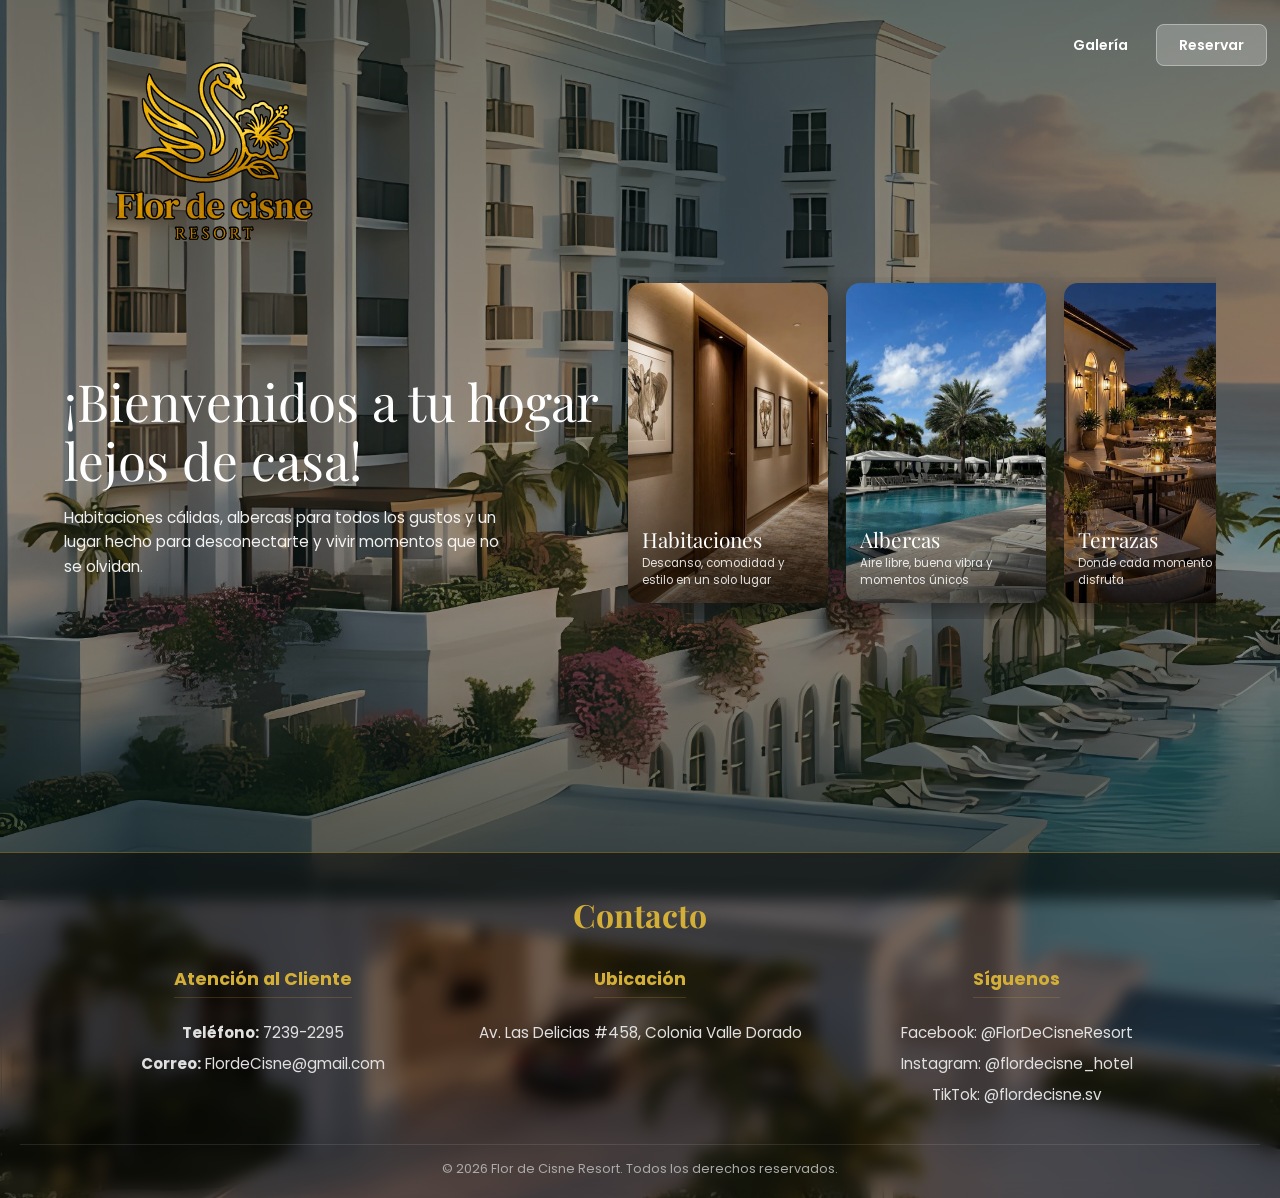
<file: index.html>
<!DOCTYPE html>
<html lang="es">
<head>
  <meta charset="UTF-8">
  <meta name="viewport" content="width=device-width, initial-scale=1">
  <title>Flor de Cisne Resort</title>

  <link rel="preconnect" href="https://fonts.googleapis.com">
  <link href="https://fonts.googleapis.com/css2?family=Playfair+Display:wght@400;600&family=Poppins:wght@400;600&display=swap" rel="stylesheet">

  <link rel="stylesheet" href="style.css">
</head>

<body class="inicio">

  <nav>
    <img src="TUTU.png" alt="Logo Flor de Cisne" class="logo-img">
    
    <ul class="menu" id="mn">
      <li><a href="galeria.html">Galería</a></li>
      <li><a class="btn-res" href="Reservar.html">Reservar</a></li>
    </ul>
  </nav>

  <header class="hero">
    <div>
      <h1>¡Bienvenidos a tu hogar lejos de casa!</h1>
      <p>Habitaciones cálidas, albercas para todos los gustos y un lugar hecho para desconectarte y vivir momentos que no se olvidan.</p>
    </div>

    <div class="carrusel">
      <a class="card" href="habitaciones.html" style="--img:url('habi.jpg'); --fb:linear-gradient(160deg,#a8743f,#3d2414)">
        <span>Habitaciones<small>Descanso, comodidad y estilo en un solo lugar</small></span>
      </a>
      <a class="card" href="albercas.html" style="--img:url('alber.jpg'); --fb:linear-gradient(160deg,#4fc3d1,#0b5a73)">
        <span>Albercas<small>Aire libre, buena vibra y momentos únicos</small></span>
      </a>
      <a class="card" href="terrazas.html" style="--img:url('terras.jpg'); --fb:linear-gradient(160deg,#3f8a63,#10281d)">
        <span>Terrazas<small>Donde cada momento se disfruta</small></span>

         <a class="card" href="Nuestro menú.html" style="--img:url('uli.jpg'); --fb:linear-gradient(160deg,#3f8a63,#10281d)">
         <span>Nuestro menú<small>Sabores Únicos para disfrutar cada momento</small></span>
      </a>
    </div>
  </header>

  <!-- SECCIÓN DE CONTACTO ELEGANTE -->
<footer class="footer-contacto">
  <h2 class="titulo-contacto">Contacto</h2>
  
  <div class="footer-grid">
    <!-- Columna 1: Atención -->
    <div class="footer-columna">
      <h3>Atención al Cliente</h3>
      <p><strong>Teléfono:</strong> 7239-2295</p>
      <p><strong>Correo:</strong> FlordeCisne@gmail.com</p>
    </div>

    <!-- Columna 2: Ubicación -->
    <div class="footer-columna">
      <h3>Ubicación</h3>
      <p>Av. Las Delicias #458, Colonia Valle Dorado</p>
    </div>

    <!-- Columna 3: Redes Sociales -->
    <div class="footer-columna">
      <h3>Síguenos</h3>
      <div class="redes-links">
        <a href="#">Facebook: @FlorDeCisneResort</a>
        <a href="#">Instagram: @flordecisne_hotel</a>
        <a href="#">TikTok: @flordecisne.sv</a>
      </div>
    </div>
  </div>

  <div class="footer-copy">
    <p>&copy; 2026 Flor de Cisne Resort. Todos los derechos reservados.</p>
  </div>
</footer>
</file>
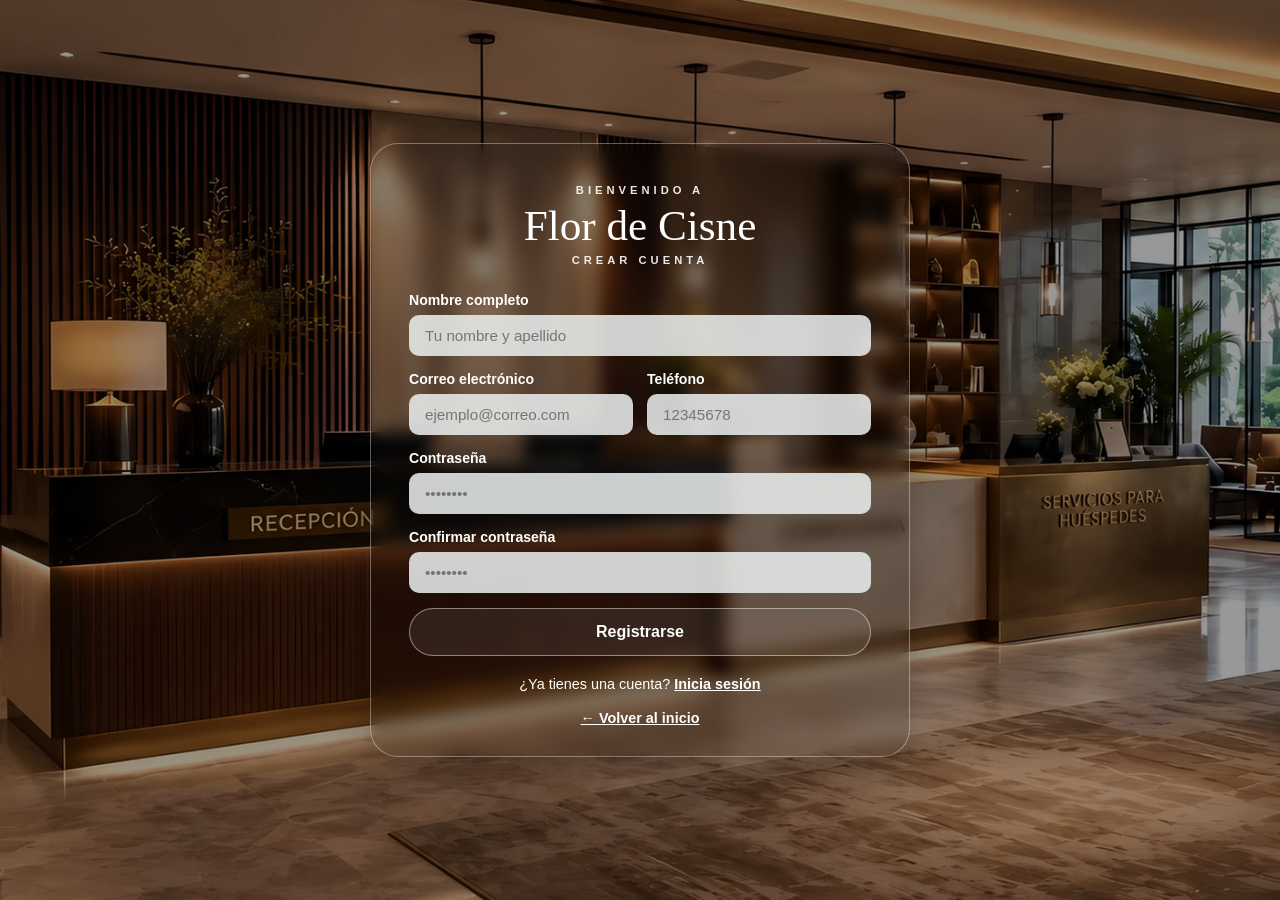
<file: crearcuenta.html>
<!DOCTYPE html>
<html lang="es">
<head>
  <meta charset="UTF-8">
  <meta name="viewport" content="width=device-width, initial-scale=1.0">
  <title>Crear Cuenta · Flor de Cisne</title>
  <!-- Tu único archivo de estilos -->
  <link rel="stylesheet" href="style.css">
</head>
<body class="body-reservas">

  <div class="reserva-card">
    <div class="reserva-subtitle">BIENVENIDO A</div>
    <h1 class="reserva-title">Flor de Cisne</h1>
    <div class="reserva-category">CREAR CUENTA</div>

    <form action="#" method="POST">
      <div class="reserva-form-group">
        <label for="nombre">Nombre completo</label>
        <input type="text" id="nombre" name="nombre" placeholder="Tu nombre y apellido" required>
      </div>

      <div class="reserva-form-row">
        <div class="reserva-form-group">
          <label for="correo">Correo electrónico</label>
          <input type="email" id="correo" name="correo" placeholder="ejemplo@correo.com" required>
        </div>
        <div class="reserva-form-group">
          <label for="telefono">Teléfono</label>
          <input type="tel" id="telefono" name="telefono" placeholder="12345678">
        </div>
      </div>

      <div class="reserva-form-group">
        <label for="password">Contraseña</label>
        <input type="password" id="password" name="password" placeholder="••••••••" required>
      </div>

      <div class="reserva-form-group">
        <label for="confirm-password">Confirmar contraseña</label>
        <input type="password" id="confirm-password" name="confirm-password" placeholder="••••••••" required>
      </div>

      <button type="submit" class="btn-confirmar-reserva">Registrarse</button>

      <!-- Enlace conectado de regreso a login.html -->
      <div style="text-align: center; margin-bottom: 18px; font-size: 0.9rem;">
        <span>¿Ya tienes una cuenta? </span>
        <a href="login.html" class="reserva-link-volver" style="display: inline;">Inicia sesión</a>
      </div>

      <a href="index.html" class="reserva-link-volver">&larr; Volver al inicio</a>
    </form>
  </div>

</body>
</html>
</file>
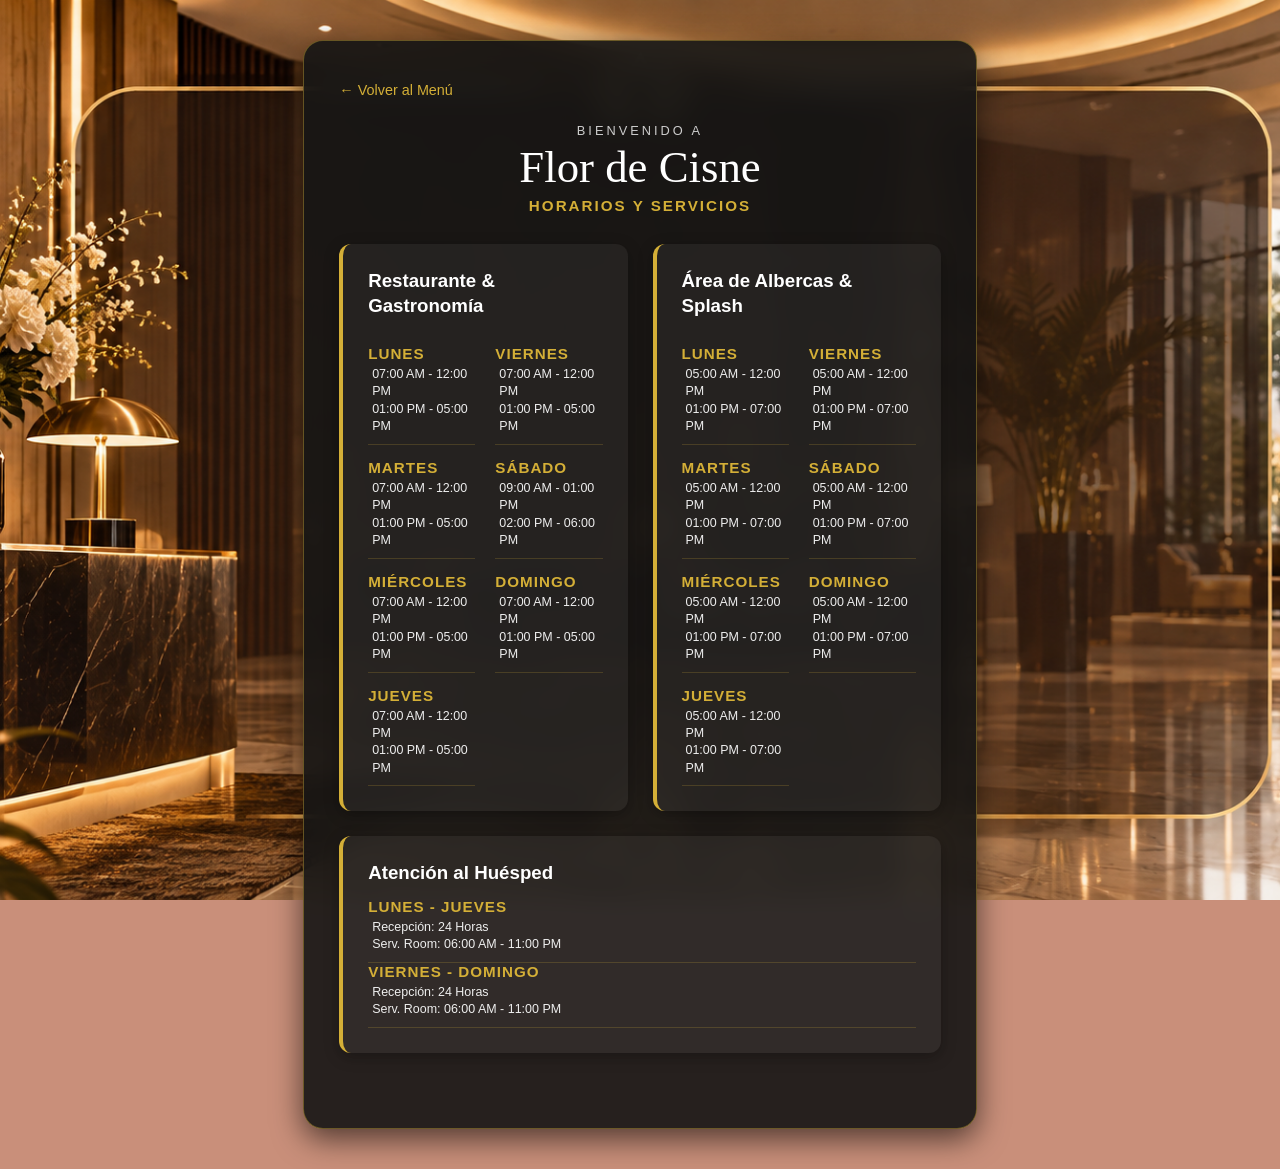
<file: horarios.html>
<!DOCTYPE html>
<html lang="es">
<head>
  <meta charset="UTF-8">
  <meta name="viewport" content="width=device-width, initial-scale=1.0">
  <title>Horarios y Servicios - Flor de Cisne</title>
  <link rel="stylesheet" href="style.css">
</head>
<body class="body-horarios">

  <div class="contenedor-principal">
    
    <div class="tarjeta-contenedor">
      <!-- Botón de regreso -->
      <a href="index.html" class="btn-volver">&larr; Volver al Menú</a>

      <!-- Encabezado -->
      <p class="subtitulo-bienvenida">BIENVENIDO A</p>
      <h1 class="logo-titulo">Flor de Cisne</h1>
      <h2 class="titulo-seccion">HORARIOS Y SERVICIOS</h2>

      <!-- Bloque de Horarios -->
      <div class="bloque-horarios">
        
        <!-- 1. Restaurante & Gastronomía -->
        <div class="item-servicio servicio-horario-dias">
          <h3>Restaurante & Gastronomía</h3>
          <div class="tabla-dias-grid">
            <div class="col-dias">
              <div class="fila-dia">
                <span class="nombre-dia">Lunes</span> 
                <span class="horas-dia">07:00 AM - 12:00 PM<br>01:00 PM - 05:00 PM</span>
              </div>
              <div class="fila-dia">
                <span class="nombre-dia">Martes</span> 
                <span class="horas-dia">07:00 AM - 12:00 PM<br>01:00 PM - 05:00 PM</span>
              </div>
              <div class="fila-dia">
                <span class="nombre-dia">Miércoles</span> 
                <span class="horas-dia">07:00 AM - 12:00 PM<br>01:00 PM - 05:00 PM</span>
              </div>
              <div class="fila-dia">
                <span class="nombre-dia">Jueves</span> 
                <span class="horas-dia">07:00 AM - 12:00 PM<br>01:00 PM - 05:00 PM</span>
              </div>
            </div>
            <div class="col-dias">
              <div class="fila-dia">
                <span class="nombre-dia">Viernes</span> 
                <span class="horas-dia">07:00 AM - 12:00 PM<br>01:00 PM - 05:00 PM</span>
              </div>
              <div class="fila-dia">
                <span class="nombre-dia">Sábado</span> 
                <span class="horas-dia">09:00 AM - 01:00 PM<br>02:00 PM - 06:00 PM</span>
              </div>
              <div class="fila-dia">
                <span class="nombre-dia">Domingo</span> 
                <span class="horas-dia">07:00 AM - 12:00 PM<br>01:00 PM - 05:00 PM</span>
              </div>
            </div>
          </div>
        </div>

        <hr class="linea-divisora">

        <!-- 2. Área de Albercas & Splash -->
        <div class="item-servicio servicio-horario-dias">
          <h3>Área de Albercas & Splash</h3>
          <div class="tabla-dias-grid">
            <div class="col-dias">
              <div class="fila-dia">
                <span class="nombre-dia">Lunes</span> 
                <span class="horas-dia">05:00 AM - 12:00 PM<br>01:00 PM - 07:00 PM</span>
              </div>
              <div class="fila-dia">
                <span class="nombre-dia">Martes</span> 
                <span class="horas-dia">05:00 AM - 12:00 PM<br>01:00 PM - 07:00 PM</span>
              </div>
              <div class="fila-dia">
                <span class="nombre-dia">Miércoles</span> 
                <span class="horas-dia">05:00 AM - 12:00 PM<br>01:00 PM - 07:00 PM</span>
              </div>
              <div class="fila-dia">
                <span class="nombre-dia">Jueves</span> 
                <span class="horas-dia">05:00 AM - 12:00 PM<br>01:00 PM - 07:00 PM</span>
              </div>
            </div>
            <div class="col-dias">
              <div class="fila-dia">
                <span class="nombre-dia">Viernes</span> 
                <span class="horas-dia">05:00 AM - 12:00 PM<br>01:00 PM - 07:00 PM</span>
              </div>
              <div class="fila-dia">
                <span class="nombre-dia">Sábado</span> 
                <span class="horas-dia">05:00 AM - 12:00 PM<br>01:00 PM - 07:00 PM</span>
              </div>
              <div class="fila-dia">
                <span class="nombre-dia">Domingo</span> 
                <span class="horas-dia">05:00 AM - 12:00 PM<br>01:00 PM - 07:00 PM</span>
              </div>
            </div>
          </div>
        </div>

        <hr class="linea-divisora">

        <!-- 3. Atención al Huésped -->
        <div class="item-servicio servicio-horario-dias tarjeta-atencion-huesped">
          <h3>Atención al Huésped</h3>
          <div class="tabla-dias-grid-alargada">
            <div class="col-dias">
              <div class="fila-dia">
                <span class="nombre-dia">Lunes - Jueves</span> 
                <span class="horas-dia">Recepción: 24 Horas<br>Serv. Room: 06:00 AM - 11:00 PM</span>
              </div>
            </div>
            <div class="col-dias">
              <div class="fila-dia">
                <span class="nombre-dia">Viernes - Domingo</span> 
                <span class="horas-dia">Recepción: 24 Horas<br>Serv. Room: 06:00 AM - 11:00 PM</span>
              </div>
            </div>
          </div>
        </div>

      </div>

    </div>

  </div>
</body>
</html>
</file>
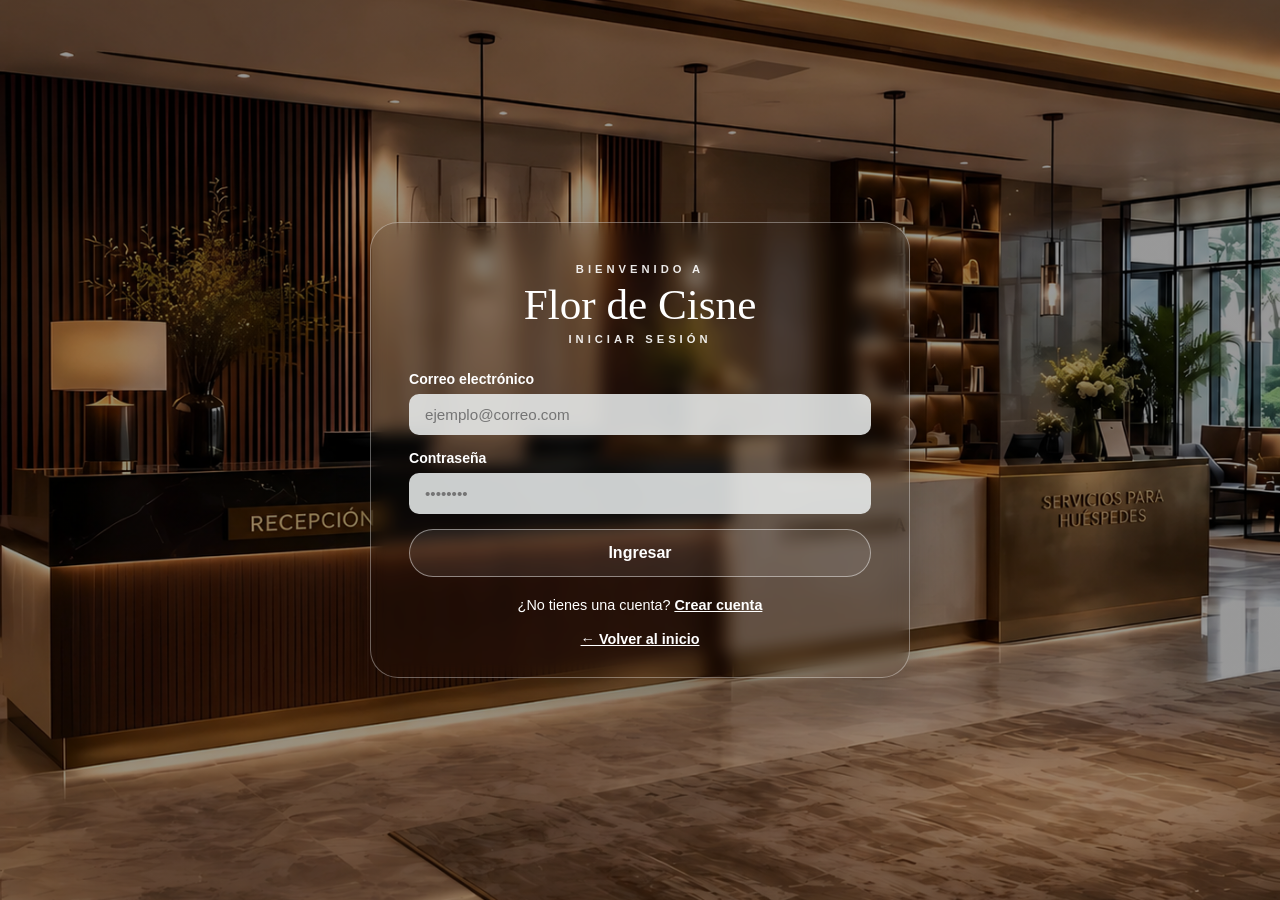
<file: login.html>
<!DOCTYPE html>
<html lang="es">
<head>
  <meta charset="UTF-8">
  <meta name="viewport" content="width=device-width, initial-scale=1.0">
  <title>Iniciar Sesión · Flor de Cisne</title>
  <!-- Tu único archivo de estilos -->
  <link rel="stylesheet" href="style.css">
</head>
<body class="body-reservas">

  <div class="reserva-card">
    <div class="reserva-subtitle">BIENVENIDO A</div>
    <h1 class="reserva-title">Flor de Cisne</h1>
    <div class="reserva-category">INICIAR SESIÓN</div>

    <form action="#" method="POST">
      <div class="reserva-form-group">
        <label for="correo">Correo electrónico</label>
        <input type="email" id="correo" name="correo" placeholder="ejemplo@correo.com" required>
      </div>

      <div class="reserva-form-group">
        <label for="password">Contraseña</label>
        <input type="password" id="password" name="password" placeholder="••••••••" required>
      </div>

      <button type="submit" class="btn-confirmar-reserva">Ingresar</button>

      <!-- Enlace conectado con crearcuenta.html -->
      <div style="text-align: center; margin-bottom: 18px; font-size: 0.9rem;">
        <span>¿No tienes una cuenta? </span>
        <a href="crearcuenta.html" class="reserva-link-volver" style="display: inline;">Crear cuenta</a>
      </div>

      <a href="index.html" class="reserva-link-volver">&larr; Volver al inicio</a>
    </form>
  </div>

</body>
</html>
</file>
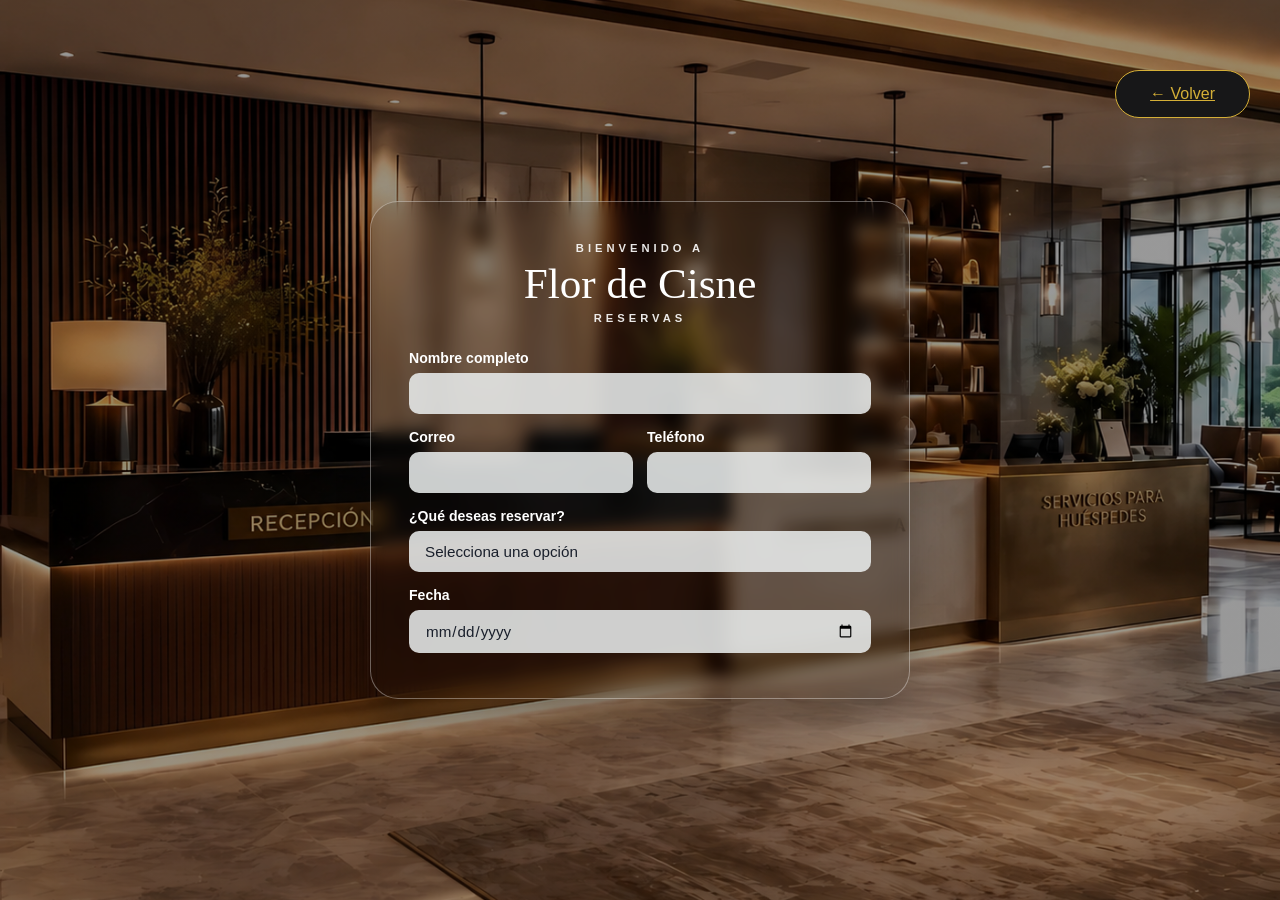
<file: Reservar.html>
<!DOCTYPE html>

<html lang="es">

<head>

  <meta charset="UTF-8">

  <meta name="viewport" content="width=device-width, initial-scale=1.0">
<!-- Botón de regreso -->
      <a href="index.html" class="boton boton-volver">← Volver</a>
  <title>Reserva · HTML</title>

  <!-- Tu único archivo de estilos -->

  <link rel="stylesheet" href="style.css">

</head>
<body class="body-reservas">


  <div class="reserva-card">
    <div class="reserva-subtitle">BIENVENIDO A</div>
    <h1 class="reserva-title">Flor de Cisne</h1>
    <div class="reserva-category">RESERVAS</div>



    <form action="#" method="POST">
      <div class="reserva-form-group">
        <label for="nombre">Nombre completo</label>
        <input type="text" id="nombre" name="nombre">
      </div>



      <div class="reserva-form-row">
        <div class="reserva-form-group">
          <label for="correo">Correo</label>
          <input type="email" id="correo" name="correo">
        </div>

        <div class="reserva-form-group">
          <label for="telefono">Teléfono</label>
          <input type="tel" id="telefono" name="telefono">
        </div>

      </div>



      <div class="reserva-form-group">
        <label for="opcion">¿Qué deseas reservar?</label>
        <select id="opcion" name="opcion">
          <option value="" disabled selected>Selecciona una opción</option>
          <option value="mesa">Mesa</option>
          <option value="evento">Evento</option>
        </select>

      </div>



      <div class="reserva-form-group">
        <label for="fecha">Fecha</label>
        <input type="date" id="fecha" name="fecha">
      </div>
</file>
<file: style.css>
*{
  margin: 0;
  padding: 0;
  box-sizing: border-box;
}

body {
  font-family: 'Poppins', sans-serif;
  background-color: #c98f7a;
  background-image:
    linear-gradient(rgba(0, 0, 0, 0.3), rgba(0, 0, 0, 0.3)),
    url("St-Regis.jpg");
  background-repeat: no-repeat;
  background-size: cover;
  background-position: center;
  background-attachment: fixed;
}

.main-header {
    background-color:var(--white);
    box-shadow:var(--shadow-subtle);
    position:sticky; /*posicion fija*/
    top: 0 ;/*alineado al borde superior*/
    z-index: 100px; /*permite de superposición*/
}
.poster {
  display: flex;
  flex-direction: column;
  align-items: center;
  justify-content: center;
  gap: 5px;
  height: auto;
  min-height: unset;
  padding: 5px 0;
}

/* =====================================================
   2. PÁGINAS INTERNAS 
   ===================================================== */
.promo {
  width: 560px;
  max-width: 100%;
  padding: 35px;
  text-align: center;
  color: white;
  background: rgba(47, 190, 159, 0.45);
  border: 1.5px solid rgba(255, 255, 255, 0.8);
  border-radius: 11px;
  backdrop-filter: blur(2px);
  box-shadow: 0 8px 25px rgba(0, 0, 0, 0.3);
  transition: transform 0.3s ease, box-shadow 0.3s ease;
}
.promo:hover {
  transform: scale(1.03);
  box-shadow: 0 0 20px 3px rgba(0, 0, 0, 0.3);
}

.etiqueta { font-size: 12px; letter-spacing: 6px; opacity: 0.85; }

.titulo {
  font-family: 'Playfair Display', serif;
  font-size: 64px;
  font-weight: 400;
  line-height: 1.05;
  margin-top: 10px;
  text-shadow: 0 2px 12px rgba(0, 0, 0, 0.35);
}
.titulo span { display: block; font-size: 22px; letter-spacing: 12px; margin-top: 8px; }

.promo hr { width: 80px; border: none; border-top: 1.5px solid white; margin: 18px auto; }
.descripcion { font-size: 15px; line-height: 1.7; }

.boton{
  /* Fondo oscuro semitransparente o negro */
  background-color: rgb(23, 23, 24); 
  
  /* Borde dorado fino */
  border: 1.5px solid #d4af37; 
  
  /* Forma de cápsula/píldora */
  border-radius: 50px; 
  
  /* Texto e ícono dorados */
  color: #d4af37;
  
  /* Tamaño y espaciado interno */
  padding: 8px 24px;
  font-size: 16px;
  font-family: sans-serif;
  
  /* Alineación del texto y la flecha */
  display: inline-flex;
  align-items: center;
  gap: 8px;
  
  cursor: pointer;
  
  /* Transición suave para el efecto hover */
  transition: all 0.3s ease;
}

/* Espaciado de la flecha */
.boton .flecha {
  font-size: 18px;
  transition: transform 0.3s ease;
}

/* Efecto al pasar el ratón (Hover) */
.boton:hover {
  background-color: #d4af37; /* El fondo se llena de dorado */
  color: #fffcfc  ;     /* El texto pasa a ser negro */
  border-color: #d4af37;
  box-shadow: 0 0 12px rgba(212, 175, 55, 0.4); /* Resplandor dorado tenue */
}

/* Animación opcional: la flecha se mueve un poco a la izquierda al hacer hover */
.boton:hover .flecha {
  transform: translateX(-3px);
}

.promo-pagina {
  position: relative;
  width: 100%;
  max-width: 100%;
  align-self: stretch;
  text-align: left;
  padding: 30px 40px;
  background: none;
  border: none;
  box-shadow: none;
  backdrop-filter: none;
}


.promo-pagina:hover { transform: none; box-shadow: none; }
.promo-pagina .etiqueta,
.promo-pagina .titulo,
.promo-pagina .descripcion { text-shadow: 0 2px 10px rgba(0, 0, 0, 0.7); }

.encabezado {
  position: relative;
  display: flex;
  justify-content: center;   /* centra el título en la pantalla */
  align-items: flex-start;
  min-height: 200px;         /* alto del logo, para que el hr no se suba */
}

.GALERIA {
  font-family: "Times New Roman", Times, serif !important;
  font-size: 3.8rem !important; /* <--- Aumenta este número para que sea más grande */
  font-weight: 300 !important;
  color: #ffffff !important;
  letter-spacing: 2px;
  text-align: center;

  margin-top: 50px !important; /* Si al crecer se desplaza, ajusta este margen */
  margin-bottom: 0 !important;
  margin-left: 0 !important;
  margin-right: 0 !important;
}

.logo-img {
  position: absolute;        /* el logo ya no empuja al título */
  left: 0;
  top: 0;
  width: 200px;    /*tamaño logo*/
  max-width: 100%;
  height: auto;
  object-fit: contain;
  image-rendering: auto;
}

.promo-pagina .titulo {
  font-size: 60px;
  margin: 0;
  margin-top: 50px;    /*sube o baja el titulo de los apartados*/
  text-align: center;
}

.promo-pagina hr { width: 100%; margin: 24px 0; }
.promo-pagina .descripcion { font-size: 16px; }

.boton-volver {
  position: absolute;
  top: 20px;
  right: 30px;
  margin-top: 50px;          /*Sube o baja el boton de volver*/
  padding: 14px 34px;
  font-size: 16px;
  z-index: 10;            
}

.descripcion-contenedor, .footer-contenedor { overflow: hidden; width: 100%; }

.descripcion-animada {
  display: block;
  text-align: center;         /* Centra el texto */
  margin: 0 auto;             /* Centra el bloque en el contenedor */
  max-width: 90%;             /* Evita que toque los bordes en pantallas chicas */
  color: #fff;
  opacity: 0;
  animation: zoom-out-fade 6s ease-in-out infinite;
}

@keyframes zoom-out-fade {
  /* Entrada: Empieza un poco más grande y se acerca suavemente */
  0% {
    opacity: 0;
    transform: scale(1.15);
  }
  20% {
    opacity: 1;
    transform: scale(1);
  }

  /* Permanencia: Se mantiene perfectamente visible */
  80% {
    opacity: 1;
    transform: scale(1);
  }

  /* Salida: Se aleja hacia el fondo mientras se desvanece */
  100% {
    opacity: 0;
    transform: scale(0.85);
  }
}
.footer-animado {
  display: inline-block; white-space: nowrap; color: #fff; opacity: 1;
  font-weight: 600; text-shadow: 0 2px 8px rgba(0, 0, 0, 0.8);
  animation: deslizar-footer 30s linear infinite;
}
@keyframes deslizar-footer {
  0%   { transform: translateX(100vw); }
  100% { transform: translateX(-100%); }
}

.main-footer { background: rgba(0, 0, 0, 0.5); padding: 14px 0; }

/* =====================================================
   3. GALERÍA / HABITACIONES / ALBERCAS /MENÚ (tarjetas)
   ===================================================== */
.galeria-habitaciones,
.lista-habitaciones {
  display: grid;
  grid-template-columns: repeat(2, 1fr);
  gap: 25px;
  margin-top: 30px;
  padding: 0 20px;
}

.tarjeta-habitacion {
  background: rgba(0, 0, 0, 0.4);
  border-radius: 12px;
  overflow: hidden;
  color: #fff;
  box-shadow: 0 8px 24px rgba(0, 0, 0, 0.35);
}
.img-habitacion {
  width: 100%;
  height: 220px;
  object-fit: cover;
  border-radius: 12px 12px 0 0;
}
.info-habitacion { 
  padding: 16px; 
}
.info-habitacion h2 { 
  font-family: 'Playfair Display', serif; font-weight: 400; margin-bottom: 6px; 
}
.detalles-habitacion { 
  font-size: .85rem; opacity: .85; margin-bottom: 8px; 
}
.desc-corta { 
  font-size: .9rem; line-height: 1.5; margin-bottom: 14px; 
}
.precio-reserva { 
  display: flex; justify-content: space-between; align-items: center; gap: 10px; 
}
.precio { 
  font-weight: 600; 
}

body.body-habitaciones {
  background-color: #1a2f3b;
  background-image:
    linear-gradient(rgba(0, 0, 0, 0.4), rgba(0, 0, 0, 0.4)),
    url("https://encrypted-tbn0.gstatic.com/images?q=tbn:ANd9GcRPkBNnQgbKHqYsQL2wlw4Anr12h_kqTwNxinQVvKV6TuEl6w5M19knKfwG&s=10");
  background-repeat: no-repeat;
  background-size: cover;
  background-position: center;
  background-attachment: fixed;
}

body.body-albercas {
  background-color: #1a2f3b;
  background-image:
    linear-gradient(rgba(0, 0, 0, 0.4), rgba(0, 0, 0, 0.4)),
    url("St-Regis.jpg");   /* pon aquí la foto de albercas */
  background-repeat: no-repeat;
  background-size: cover;
  background-position: center;
  background-attachment: fixed;
}

/* =====================================================
   4. PÁGINA DE RESERVA (reserva.html)
   ===================================================== */
.seccion-reserva { max-width: 600px; margin: 30px auto; padding: 0 16px; color: #fff; }
.form-reserva {
  display: flex; flex-direction: column; gap: 8px;
  background: rgba(60, 150, 120, 0.35);
  border: 1px solid rgba(255, 255, 255, 0.45);
  padding: 24px; border-radius: 16px;
}
.form-reserva label { font-weight: 600; margin-top: 8px; }
.form-reserva input,
.form-reserva select,
.form-reserva textarea {
  padding: 10px; border: 1px solid #ccc; border-radius: 8px;
  font-family: inherit; font-size: 1rem;
}
.form-reserva button { margin-top: 16px; padding: 12px; cursor: pointer; border: 0; }

/* =====================================================
   5. PORTADA NUEVA (index.html -> <body class="inicio">)
   ===================================================== */
body.inicio {
  --teal: #17b3a0;
  --hero: url("haha.jpg");   /* tu foto de fondo actual */

  min-height: 100vh;
  color: #fff;
  background-color: #06201d;
  background-image:
    linear-gradient(180deg, rgba(0,20,18,.55), rgba(0,20,18,.35) 60%, rgba(0,20,18,.7)),
    var(--hero);
  background-size: cover;
  background-position: center;
  background-attachment: fixed;
}
.inicio a { color: inherit; text-decoration: none; }

/* Barra superior */
.inicio nav { display: 
  flex; align-items: 
  center; justify-content: 
  space-between; gap: 5px; 
  padding: 10px 1vw; position: 
  relative; z-index: 1; }

.inicio .menu { 
  display: 
  flex; align-items: 
  center; gap: 28px; 
  font-size: .88rem; 
  font-weight: 600; }

.inicio .menu > li { list-style: none; }

.inicio .btn-res { 
  padding: 10px 22px;
   border-radius: 8px;
    background: rgba(255,255,255,.22); 
    border: 1px solid rgba(255,255,255,.35); }

.inicio .btn-res:hover { 
  background: rgba(255,255,255,.35); }

.inicio .burger {
   display: none; 
   background: none; 
   border: 0;
    color: #fff; 
    font-size: 1.6rem; 
    cursor: pointer; }

/* Portada */
.inicio .hero { 
  display: grid; 
  grid-template-columns: minmax(0,1fr) minmax(0,1.1fr); 
  gap: 30px; 
  align-items: center; 
  padding: 6vh 5vw 40px;
   min-height: 78vh; }

.inicio .hero h1 { font-family: 'Playfair Display', Georgia, serif; font-weight: 400; font-size: clamp(2rem, 4.4vw, 3.2rem); line-height: 1.15; margin-bottom: 16px;  margin-top: 55px !important; /* <--- AGREGA ESTA LÍNEA para bajar el texto */}
.inicio .hero h1 b { font-weight: 600; }
.inicio .hero p { max-width: 440px; line-height: 1.6; font-size: .95rem; opacity: .92; }

/* Tarjetas */
.inicio .carrusel { display: flex; gap: 18px; overflow-x: auto; padding: 6px 4px 16px; scroll-snap-type: x mandatory; }
.inicio .card {
  flex: 0 0 200px; height: 320px; border-radius: 14px;
  scroll-snap-align: start; position: relative; overflow: hidden;
  background-size: cover; background-position: center;
  background-image: linear-gradient(0deg, rgba(0,0,0,.65), transparent 55%), var(--img, none), var(--fb);
  box-shadow: 0 10px 26px rgba(0,0,0,.4);
  transition: transform .25s;
}
.inicio .card:hover { transform: translateY(-6px); }
.inicio .card span { position: absolute; left: 14px; right: 14px; bottom: 14px; font-family: 'Playfair Display', serif; font-size: 1.3rem; }
.inicio .card small { display: block; font: 400 .72rem Poppins, sans-serif; opacity: .85; margin-top: 2px; }

/* Contacto */
.inicio #contacto { text-align: center; padding: 30px 5vw 40px; font-size: .9rem; line-height: 1.8; background: rgba(0,0,0,.3); }
.inicio #contacto h2 { font-family: 'Playfair Display', serif; font-weight: 400; margin-bottom: 6px; }

/* =====================================================
   6. CELULAR
   ===================================================== */
@media (max-width: 600px) {
  .titulo { font-size: 38px; }
  .titulo span { font-size: 16px; letter-spacing: 8px; }
  .descripcion { font-size: 13px; }
  .promo { padding: 28px 22px; }
  .promo-pagina { padding: 28px 20px; }
  .encabezado { flex-direction: column; gap: 14px; text-align: center; }
  .promo-pagina .titulo { font-size: 38px; }
  .boton-volver { top: 10px; right: 10px; }
  .galeria-habitaciones, .lista-habitaciones { grid-template-columns: 1fr; }
}

@media (max-width: 820px) {
  .inicio .burger { display: block; }
  .inicio .menu { display: none; position: absolute; top: 100%; left: 5vw; right: 5vw; flex-direction: column; align-items: flex-start; gap: 14px; padding: 18px; border-radius: 12px; background: rgba(6,32,29,.96); }
  .inicio .menu.abierto { display: flex; }
  .inicio .hero { grid-template-columns: 1fr; min-height: auto; }
}

/* Fondo exclusivo para la página de albercas */
body.body-albercas {
  background-color: #1a2f3b; /* Color de respaldo */
  background-image: 
    linear-gradient(rgba(0, 0, 0, 0.4), rgba(0, 0, 0, 0.4)),
    url("yamequieroirrrrr.jpg");
  background-repeat: no-repeat;
  background-size: cover;
  background-position: center;
  background-attachment: fixed;
}

/* Fondo exclusivo para la página de terrazas */
body.body-terrazas {
  background-color: #1a2f3b; /* Color de respaldo */
  background-image: 
    linear-gradient(rgba(0, 0, 0, 0.4), rgba(0, 0, 0, 0.4)),
    url("2\ \(1\).jpg");
  background-repeat: no-repeat;
  background-size: cover;
  background-position: center center;

  /* Mantiene la imagen estática al hacer scroll */
  background-attachment: fixed; 

  /* Mantiene la nitidez al escalar */
  image-rendering: -webkit-optimize-contrast;
  image-rendering: crisp-edges;
}

/* Fondo exclusivo para la página de habitaciones */
body.body-habitaciones {
  background-color: #1a2f3b; /* Color de respaldo */
  background-image: 
    linear-gradient(rgba(0, 0, 0, 0.4), rgba(0, 0, 0, 0.4)),
    url("abi.jpg");
  background-repeat: no-repeat;
  background-size: cover;
  background-position: center center;

  /* Mantiene la imagen estática al hacer scroll */
  background-attachment: fixed; 

  /* Mantiene la nitidez al escalar */
  image-rendering: -webkit-optimize-contrast;
  image-rendering: crisp-edges;
}

/* Sección principal del pie de página */
.seccion-contacto {
  background-color: rgba(0, 0, 0, 0.75);
  padding: 30px 50px;
  color: #ffffff;
  border-top: 1px solid rgba(255, 255, 255, 0.15);
}

.seccion-contacto h2 {
  text-align: center;
  font-size: 24px;
  margin-bottom: 20px;
  color: #ffffff;
}

/* Fila Superior: Distribución en dos columnas */
.contacto-contenedor {
  display: flex;
  justify-content: space-between;
  align-items: center;
  max-width: 1000px;
  margin: 0 auto;
  gap: 30px;
}

.columna-contacto p,
.redes-fila p {
  margin: 6px 0;
  font-size: 15px;
  color: #ffffff;
  text-shadow: 1px 1px 3px rgba(0, 0, 0, 0.8);
}

.columna-izquierda {
  text-align: left;
}

.columna-derecha {
  text-align: right;
}

/* Fila Inferior: Redes sociales alineadas horizontalmente */
.redes-fila {
  display: flex;
  justify-content: center; /* Centradas horizontalmente */
  gap: 35px;               /* Espacio horizontal entre cada red */
  margin-top: 20px;
  padding-top: 15px;
  border-top: 1px solid rgba(255, 255, 255, 0.1); /* Línea divisoria muy suave */
}

/* Adaptabilidad para teléfonos móviles */
@media (max-width: 768px) {
  .contacto-contenedor,
  .redes-fila {
    flex-direction: column;
    text-align: center;
    gap: 10px;
  }
  .columna-izquierda,
  .columna-derecha {
    text-align: center;
  }
}

/* =====================================================
   4. PÁGINA DE RESERVA (reservas.html) - EXACTO A LA IMAGEN
   ===================================================== */

/* Fondo verde esmeralda para reservas.html */
body.body-reservas {

  min-height: 100vh;
  display: flex;
  justify-content: center;
  align-items: center;
  padding: 30px 15px;
  background-image: 
    linear-gradient(rgba(0, 0, 0, 0.4), rgba(0, 0, 0, 0.4)),
    url("hil.png");

  /* Agrega estas 4 líneas aquí abajo: */
  background-repeat: no-repeat;
  background-size: cover;
  background-position: center;
  background-attachment: fixed;
}


/* Tarjeta principal contenedora */
/* Tarjeta extra transparente */
.reserva-card {
  width: 100%;
  max-width: 540px;
  /* Reducimos la opacidad a 0.12 para que sea muy transparente */
  background: rgba(0, 0, 0, 0.12); 
  /* Mantenemos un desenfoque ligero para que el texto se siga leyendo */
  backdrop-filter: blur(8px);
  -webkit-backdrop-filter: blur(8px);
  /* Un borde un poco más marcado para que se siga notando la forma del cuadro */
  border: 1px solid rgba(255, 255, 255, 0.35);
  border-radius: 28px;
  padding: 40px 38px 30px 38px;
  box-shadow: 0 15px 35px rgba(0, 0, 0, 0.2);
  color: #ffffff;
}

/* Encabezados */
.reserva-subtitle {
  text-align: center;
  font-size: 0.7rem;
  letter-spacing: 4px;
  text-transform: uppercase;
  font-weight: 700;
  color: #ffffff;
  margin-bottom: 6px;
  opacity: 0.9;
}

.reserva-title {
  text-align: center;
  font-family: 'Playfair Display', serif;
  font-size: 2.7rem;
  font-weight: 400;
  margin-bottom: 4px;
  color: #ffffff;
  line-height: 1.1;
}

.reserva-category {
  text-align: center;
  font-size: 0.7rem;
  letter-spacing: 4px;
  text-transform: uppercase;
  font-weight: 700;
  color: #ffffff;
  margin-bottom: 26px;
  opacity: 0.9;
}

/* Formulario */
.reserva-form-group {
  margin-bottom: 15px;
}

.reserva-form-row {
  display: flex;
  gap: 14px;
}

.reserva-form-row .reserva-form-group {
  flex: 1;
}

.reserva-card label {
  display: block;
  font-weight: 700;
  font-size: 0.88rem;
  margin-bottom: 7px;
  color: #ffffff;
}

/* Inputs con fondo gris/hueso exacto */
.reserva-card input,
.reserva-card select,
.reserva-card textarea {
  width: 100%;
  padding: 12px 16px;
  border-radius: 10px;
  border: none;
  background-color: #ebeeeedc;
  font-size: 0.95rem;
  color: #1a202c;
  outline: none;
  font-family: 'Poppins', sans-serif;
}

.reserva-card input:focus,
.reserva-card select:focus,
.reserva-card textarea:focus {
  background-color: #ffffff;
}

.reserva-card textarea {
  resize: vertical;
  min-height: 85px;
}

.reserva-card select {
  cursor: pointer;
  appearance: none;
  background-image: url("data:image/svg+xml;utf8,<svg xmlns='http://www.w3.org/2000/svg' width='16' height='16' viewBox='0 0 24 24' fill='none' stroke='%20111827' stroke-width='2' stroke-linecap='round' stroke-linejoin='round'><polyline points='6 9 12 15 18 9'></polyline></svg>");
  background-repeat: no-repeat;
  background-position: right 14px center;
  padding-right: 36px;
}

/* Cuadro con borde punteado */
.reserva-info-box {
  border: 1px dashed rgba(255, 255, 255, 0.45);
  border-radius: 12px;
  padding: 14px 18px;
  text-align: center;
  font-size: 0.9rem;
  font-weight: 600;
  color: #ffffff;
  margin-top: 20px;
  margin-bottom: 18px;
}

/* Botón "Confirmar reserva" */
.btn-confirmar-reserva {
  width: 100%;
  padding: 14px;
  border-radius: 50px;
  border: 1px solid rgba(255, 255, 255, 0.45);
  background: rgba(255, 255, 255, 0.08);
  color: #ffffff;
  font-size: 1rem;
  font-weight: 700;
  cursor: pointer;
  transition: background 0.2s ease;
  margin-bottom: 20px;
}

.btn-confirmar-reserva:hover {
  background: rgba(255, 255, 255, 0.18);
}

/* Enlace Volver al inicio */
.reserva-link-volver {
  display: block;
  text-align: center;
  color: #ffffff;
  text-decoration: underline;
  font-size: 0.9rem;
  font-weight: 600;
}

.reserva-link-volver:hover {
  opacity: 0.8;
}

/* Solo el logo del index */
.inicio nav .logo-img {
  position: absolute;
  top: 0.5px;
  left: 5vw;
  width: 300px;
  height: auto;
}

.inicio nav {
  min-height: 90px;
}

/* Mantiene el menú a la derecha */
.inicio nav .menu {
  margin-left: auto;
}

@media (max-width: 820px) {
  .inicio nav .logo-img {
    width: 110px;
    left: 20px;
  }

}

/* Estilos para la sección de Contacto estilo Glassmorphism */
.footer-contacto {
  background: rgba(0, 0, 0, 0.5); /* Fondo oscuro transparente */
  backdrop-filter: blur(8px); /* Efecto difuminado en el fondo */
  border-top: 1px solid rgba(212, 175, 55, 0.4); /* Línea superior dorada */
  color: #ffffff;
  padding: 40px 20px 20px 20px;
  margin-top: 60px;
}

.titulo-contacto {
  text-align: center;
  font-family: 'Playfair Display', serif, sans-serif;
  color: #d4af37; /* Dorado */
  font-size: 2rem;
  margin-bottom: 30px;
}

.footer-grid {
  max-width: 1100px;
  margin: 0 auto;
  display: flex;
  justify-content: space-around;
  flex-wrap: wrap;
  gap: 30px;
}

.footer-columna {
  flex: 1;
  min-width: 240px;
  text-align: center;
}

.footer-columna h3 {
  color: #d4af37;
  font-size: 1.1rem;
  margin-bottom: 15px;
  border-bottom: 1px solid rgba(212, 175, 55, 0.2);
  padding-bottom: 5px;
  display: inline-block;
}

.footer-columna p {
  margin: 8px 0;
  font-size: 0.95rem;
  color: #e0e0e0;
}

.redes-links a {
  display: block;
  color: #e0e0e0;
  text-decoration: none;
  margin: 8px 0;
  font-size: 0.95rem;
  transition: color 0.3s ease;
}

.redes-links a:hover {
  color: #d4af37;
}

.footer-copy {
  text-align: center;
  margin-top: 30px;
  padding-top: 15px;
  border-top: 1px solid rgba(255, 255, 255, 0.1);
  font-size: 0.8rem;
  color: #aaaaaa;
}

/* 1. Definimos el efecto de respiración */
@keyframes respiracion {
  0% {
    transform: scale(1); /* Tamaño normal */
    opacity: 0.8;
  }
  50% {
    transform: scale(1.08); /* Se agranda un 8% */
    opacity: 1;
    color: #d4af37; /* Opcional: cambia a dorado al agrandarse */
  }
  100% {
    transform: scale(1); /* Vuelve al tamaño normal */
    opacity: 0.8;
  }
}

/* 2. Aplicamos el efecto al texto dentro de footer-copy */
.footer-copy p {
  display: inline-block; /* Requerido para que el transform scale funcione correctamente */
  animation: respiracion 3s infinite ease-in-out; /* Dura 3 segundos y se repite para siempre */
}

/* Ampliamos la tarjeta para que ocupe casi toda la pantalla */
.tarjeta-contenedor {
  width: 92% !important;
  max-width: 1100px !important;    /* Permite extenderse horizontalmente */
  max-height: none !important;      /* Elimina el límite de altura */
  height: auto !important;
  overflow: visible !important;     /* Quita la barra de scroll vertical */
  margin: 40px auto !important;
  padding: 40px 35px !important;
  background: rgba(20, 20, 20, 0.70) !important;
  backdrop-filter: blur(15px);
  -webkit-backdrop-filter: blur(15px);
  border-radius: 20px;
  border: 1px solid rgba(212, 175, 55, 0.35);
  color: #ffffff;
  box-sizing: border-box;
}

/* Distribuimos las secciones en cuadrícula (dos columnas espaciosas) */
.bloque-horarios {
  display: grid !important;
  grid-template-columns: repeat(2, 1fr) !important; /* Separa los horarios en 2 columnas */
  gap: 25px 40px !important;                       /* Espaciado amplio entre cajas */
  text-align: left;
  margin-top: 30px;
  margin-bottom: 40px;
}

/* Ocultamos las líneas divisoras antiguas */
.linea-divisora {
  display: none !important;
}

/* Estilo para cada tarjeta de servicio */
.item-servicio {
  background: rgba(255, 255, 255, 0.05);
  padding: 20px;
  border-radius: 12px;
  border-left: 3px solid #d4af37; /* Detalle elegante en dorado */
}

/* Estructura para el formulario en la parte inferior */
.form-reserva {
  max-width: 700px !important;
  margin: 0 auto !important;
  border-top: 1px solid rgba(212, 175, 55, 0.4);
  padding-top: 30px;
}

/* =========================================================
   PARCHE PARA RESETEAR NAVEGACIÓN Y TÍTULOS SUPERIORES
   ========================================================= */

/* Forzamos a que nada arriba tenga position: absolute */
.tarjeta-contenedor *,
.btn-volver,
.subtitulo-bienvenida,
.logo-titulo,
.titulo-seccion,
.btn-reserva {
  position: static !important;
  display: block !important;
  float: none !important;
}

.btn-volver {
  display: inline-block !important;
  color: #d4af37 !important;
  text-decoration: none !important;
  margin-bottom: 15px !important;
}

.subtitulo-bienvenida {
  font-size: 0.8rem !important;
  letter-spacing: 3px !important;
  margin: 0 0 5px 0 !important;
  text-align: center !important;
  color: #cccccc !important;
}

.logo-titulo {
  font-family: "Times New Roman", Times, serif !important;
  font-size: 2.6rem !important;
  font-weight: 300 !important;
  margin: 0 0 5px 0 !important;
  text-align: center !important;
  color: #ffffff !important;
}

.titulo-seccion {
  font-size: 0.95rem !important;
  letter-spacing: 2px !important;
  margin: 0 0 20px 0 !important;
  text-align: center !important;
  color: #d4af37 !important;
}

.btn-reserva {
  display: inline-block !important;
  padding: 8px 18px !important;
  background-color: #ffffff !important;
  color: #111111 !important;
  border-radius: 20px !important;
  text-decoration: none !important;
  font-size: 0.85rem !important;
  font-weight: bold !important;
  margin: 10px auto 25px auto !important;
  width: fit-content !important;
  text-align: center !important;
}

/* =========================================================
   CÓDIGO UNIFICADO COMPLETO (FONDO DE PÁGINA + TARJETA NEGRA)
   ========================================================= */

/* 1. Fondo general (afecta únicamente a las páginas que usen <body class="body-reservas">) */
body.body-horarios {
  margin: 0 !important;
  padding: 0 !important;
  /* La imagen va aquí afuera de la tarjeta */
  background-image: url('hol.png') !important; 
  background-size: cover !important;
  background-position: center !important;
  background-repeat: no-repeat !important;
  background-attachment: fixed !important;
  
  /* Centra la tarjeta en la pantalla */
  display: flex !important;
  justify-content: center !important;
  align-items: center !important;
  min-height: 100vh !important;
}

/* 2. Tarjeta principal (se mantiene oscura por dentro) */
.tarjeta-contenedor {
  width: 92% !important;
  max-width: 1000px !important;
  margin: 40px auto !important;
  padding: 40px 35px !important;
  
  /* Fondo negro/oscuro de la tarjeta */
  background: rgba(20, 20, 20, 0.90) !important; 
  backdrop-filter: blur(12px) !important;
  -webkit-backdrop-filter: blur(12px) !important;
  border-radius: 20px !important;
  border: 1px solid rgba(212, 175, 55, 0.4) !important;
  box-shadow: 0 10px 30px rgba(0, 0, 0, 0.6) !important;
}

/* 3. Botón Volver al Menú */
.tarjeta-contenedor .btn-volver {
  position: relative !important;
  display: inline-block !important;
  color: #d4af37 !important;
  text-decoration: none !important;
  font-size: 0.9rem !important;
  margin-bottom: 25px !important;
  cursor: pointer !important;
  z-index: 10 !important;
}

/* 4. Títulos centrados */
.tarjeta-contenedor .subtitulo-bienvenida {
  position: static !important;
  display: block !important;
  text-align: center !important;
  font-size: 0.8rem !important;
  letter-spacing: 3px !important;
  color: #cccccc !important;
  margin: 0 0 5px 0 !important;
}

.tarjeta-contenedor .logo-titulo {
  position: static !important;
  display: block !important;
  text-align: center !important;
  font-family: "Times New Roman", Times, serif !important;
  font-size: 2.8rem !important;
  font-weight: 300 !important;
  color: #ffffff !important;
  margin: 0 0 5px 0 !important;
  line-height: 1.1 !important;
}

.tarjeta-contenedor .titulo-seccion {
  position: static !important;
  display: block !important;
  text-align: center !important;
  font-size: 0.95rem !important;
  letter-spacing: 2px !important;
  color: #d4af37 !important;
  margin: 0 0 20px 0 !important;
}

.tarjeta-contenedor .btn-reserva {
  position: static !important;
  display: table !important;
  margin: 0 auto 30px auto !important;
  padding: 10px 24px !important;
  background-color: #ffffff !important;
  color: #111111 !important;
  border-radius: 20px !important;
  text-decoration: none !important;
  font-size: 0.85rem !important;
  font-weight: bold !important;
  text-align: center !important;
}

/* 5. Cuadrícula de 2 columnas */
.tarjeta-contenedor .bloque-horarios {
  display: grid !important;
  grid-template-columns: repeat(2, 1fr) !important;
  gap: 25px !important;
  margin: 30px 0 35px 0 !important;
}

/* 6. Ocultar líneas divisoras viejas */
.tarjeta-contenedor .linea-divisora {
  display: none !important;
}

/* 7. Tarjetas de servicios internas */
.tarjeta-contenedor .bloque-horarios > div,
.tarjeta-contenedor .item-servicio {
  background: rgba(255, 255, 255, 0.05) !important;
  border-radius: 12px !important;
  border-left: 4px solid #d4af37 !important;
  padding: 25px 25px !important;
  box-shadow: 0 4px 15px rgba(0, 0, 0, 0.3) !important;
  display: flex !important;
  flex-direction: column !important;
  justify-content: flex-start !important;
}

.tarjeta-contenedor .bloque-horarios h3 {
  margin-bottom: 12px !important;
  line-height: 1.3 !important;
}

.tarjeta-contenedor .bloque-horarios p {
  margin-bottom: 8px !important;
  line-height: 1.4 !important;
}

/* Horas suaves */
.tarjeta-contenedor .bloque-horarios strong,
.tarjeta-contenedor .bloque-horarios b {
  font-weight: normal !important;
  color: #dddddd !important;
}

/* =========================================================
   7. FORMULARIO DE RESERVA PREMIUM
   ========================================================= */

/* Contenedor del Formulario */
.tarjeta-contenedor form,
.tarjeta-contenedor .seccion-reserva,
.tarjeta-contenedor [class*="formulario"] {
  background: rgba(15, 35, 25, 0.6) !important;
  backdrop-filter: blur(8px) !important;
  border: 1px solid rgba(212, 175, 55, 0.3) !important;
  border-radius: 16px !important;
  padding: 30px !important;
  margin-top: 40px !important;
  box-shadow: 0 8px 25px rgba(0, 0, 0, 0.4) !important;
}

/* Título del Formulario */
.tarjeta-contenedor form h2,
.tarjeta-contenedor form h3,
.tarjeta-contenedor .seccion-reserva h2 {
  color: #ffffff !important;
  font-size: 1.4rem !important;
  margin-bottom: 20px !important;
  border-bottom: 1px solid rgba(212, 175, 55, 0.2) !important;
  padding-bottom: 10px !important;
}

/* Etiquetas (Labels) */
.tarjeta-contenedor form label {
  display: block !important;
  color: #d4af37 !important;
  font-size: 0.85rem !important;
  font-weight: 600 !important;
  letter-spacing: 1px !important;
  margin: 15px 0 6px 0 !important;
}

/* Inputs y Selects a ancho completo con estilo elegante */
.tarjeta-contenedor form input[type="text"],
.tarjeta-contenedor form input[type="email"],
.tarjeta-contenedor form select {
  width: 100% !important;
  box-sizing: border-box !important;
  padding: 12px 15px !important;
  background: rgba(255, 255, 255, 0.95) !important;
  border: 1px solid transparent !important;
  border-radius: 8px !important;
  color: #111111 !important;
  font-size: 0.95rem !important;
  outline: none !important;
  transition: all 0.3s ease !important;
}

.tarjeta-contenedor form input:focus,
.tarjeta-contenedor form select:focus {
  border-color: #d4af37 !important;
  box-shadow: 0 0 8px rgba(212, 175, 55, 0.5) !important;
}

/* Botón de Enviar Reserva */
.tarjeta-contenedor form button,
.tarjeta-contenedor form input[type="submit"] {
  display: block !important;
  width: 100% !important;
  margin-top: 25px !important;
  padding: 14px !important;
  background: linear-gradient(135deg, #d4af37 0%, #aa820a 100%) !important;
  color: #000000 !important;
  font-weight: bold !important;
  font-size: 0.95rem !important;
  letter-spacing: 1px !important;
  border: none !important;
  border-radius: 8px !important;
  cursor: pointer !important;
  transition: transform 0.2s ease, box-shadow 0.2s ease !important;
}

.tarjeta-contenedor form button:hover,
.tarjeta-contenedor form input[type="submit"]:hover {
  transform: translateY(-2px) !important;
  box-shadow: 0 4px 15px rgba(212, 175, 55, 0.4) !important;
}

/* 8. Celulares (1 columna) */
@media (max-width: 700px) {
  .tarjeta-contenedor .bloque-horarios {
    grid-template-columns: 1fr !important;
  }
}

/* =========================================================
   DETALLES FINALES Y EFECTOS INTERACTIVOS
   ========================================================= */

/* 1. Desplazamiento suave al hacer clic en el botón de reserva */
html {
  scroll-behavior: smooth;
}

/* 2. Efecto Hover en las tarjetas de servicio */
.tarjeta-contenedor .item-servicio {
  transition: transform 0.3s ease, border-color 0.3s ease, box-shadow 0.3s ease !important;
}

.tarjeta-contenedor .item-servicio:hover {
  transform: translateY(-3px) !important;
  border-left-color: #ffffff !important;
  box-shadow: 0 8px 20px rgba(212, 175, 55, 0.2) !important;
}

/* 3. Estilo elegante para el selector (Select) del formulario */
.tarjeta-contenedor form select {
  cursor: pointer !important;
  background-color: #ffffff !important;
}

.tarjeta-contenedor form select option {
  background-color: #1a1a1a !important;
  color: #ffffff !important;
  padding: 10px !important;
}

/* 4. Feedback visual al presionar el botón de enviar */
.tarjeta-contenedor form button:active {
  transform: translateY(1px) !important;
}

/* =========================================================
   DISTINCIÓN Y ESPACIADO CLARO PARA DÍAS Y HORARIOS
   ========================================================= */

/* Espacio más amplio entre las columnas de días */
.tarjeta-contenedor .tabla-dias-grid {
  display: grid !important;
  grid-template-columns: 1fr 1fr !important;
  gap: 20px !important;
  margin-top: 15px !important;
}

.tarjeta-contenedor .col-dias {
  display: flex !important;
  flex-direction: column !important;
  gap: 14px !important; /* Más aire vertical entre cada día */
}

/* Fila de cada día con separación visual */
.tarjeta-contenedor .fila-dia {
  display: flex !important;
  flex-direction: column !important;
  border-bottom: 1px solid rgba(212, 175, 55, 0.2) !important;
  padding-bottom: 8px !important;
}

/* Nombre del día destacado (Lunes, Martes, etc.) */
.tarjeta-contenedor .nombre-dia {
  font-weight: 700 !important;
  color: #d4af37 !important; /* Dorado para destacar el día */
  font-size: 0.95rem !important; /* Letra más grande para el día */
  letter-spacing: 1px !important;
  text-transform: uppercase !important;
  margin-bottom: 4px !important;
}

/* Horas en un tono suave y bien separadas */
.tarjeta-contenedor .horas-dia {
  color: #eeeeee !important;
  font-size: 0.78rem !important;
  line-height: 1.4 !important;
  padding-left: 4px !important;
}

.tarjeta-contenedor .status-cerrado {
  color: #ff6b6b !important;
  font-weight: bold !important;
}


/* 1. Convertir el contenedor en Grid a 2 columnas */
.bloque-horarios {
  display: grid !important;
  grid-template-columns: 1fr 1fr !important;
  gap: 20px !important;
  width: 100% !important;
}

/* 2. Ocultar las líneas divisoras para que no estropeen la grilla */
.bloque-horarios > hr,
.bloque-horarios > .linea-divisora {
  display: none !important;
}

/* 3. Forzar a la 3ra tarjeta (Atención al Huésped) a estirarse de lado a lado */
.bloque-horarios > .item-servicio:nth-of-type(3) {
  grid-column: 1 / -1 !important;
  width: 100% !important;
  box-sizing: border-box !important;
}

/* 4. Acomodar el texto interno de esa 3ra tarjeta a lo ancho */
.bloque-horarios > .item-servicio:nth-of-type(3) .tabla-dias-grid {
  display: grid !important;
  grid-template-columns: 1fr 1fr !important;
  gap: 30px !important;
}
</file>
